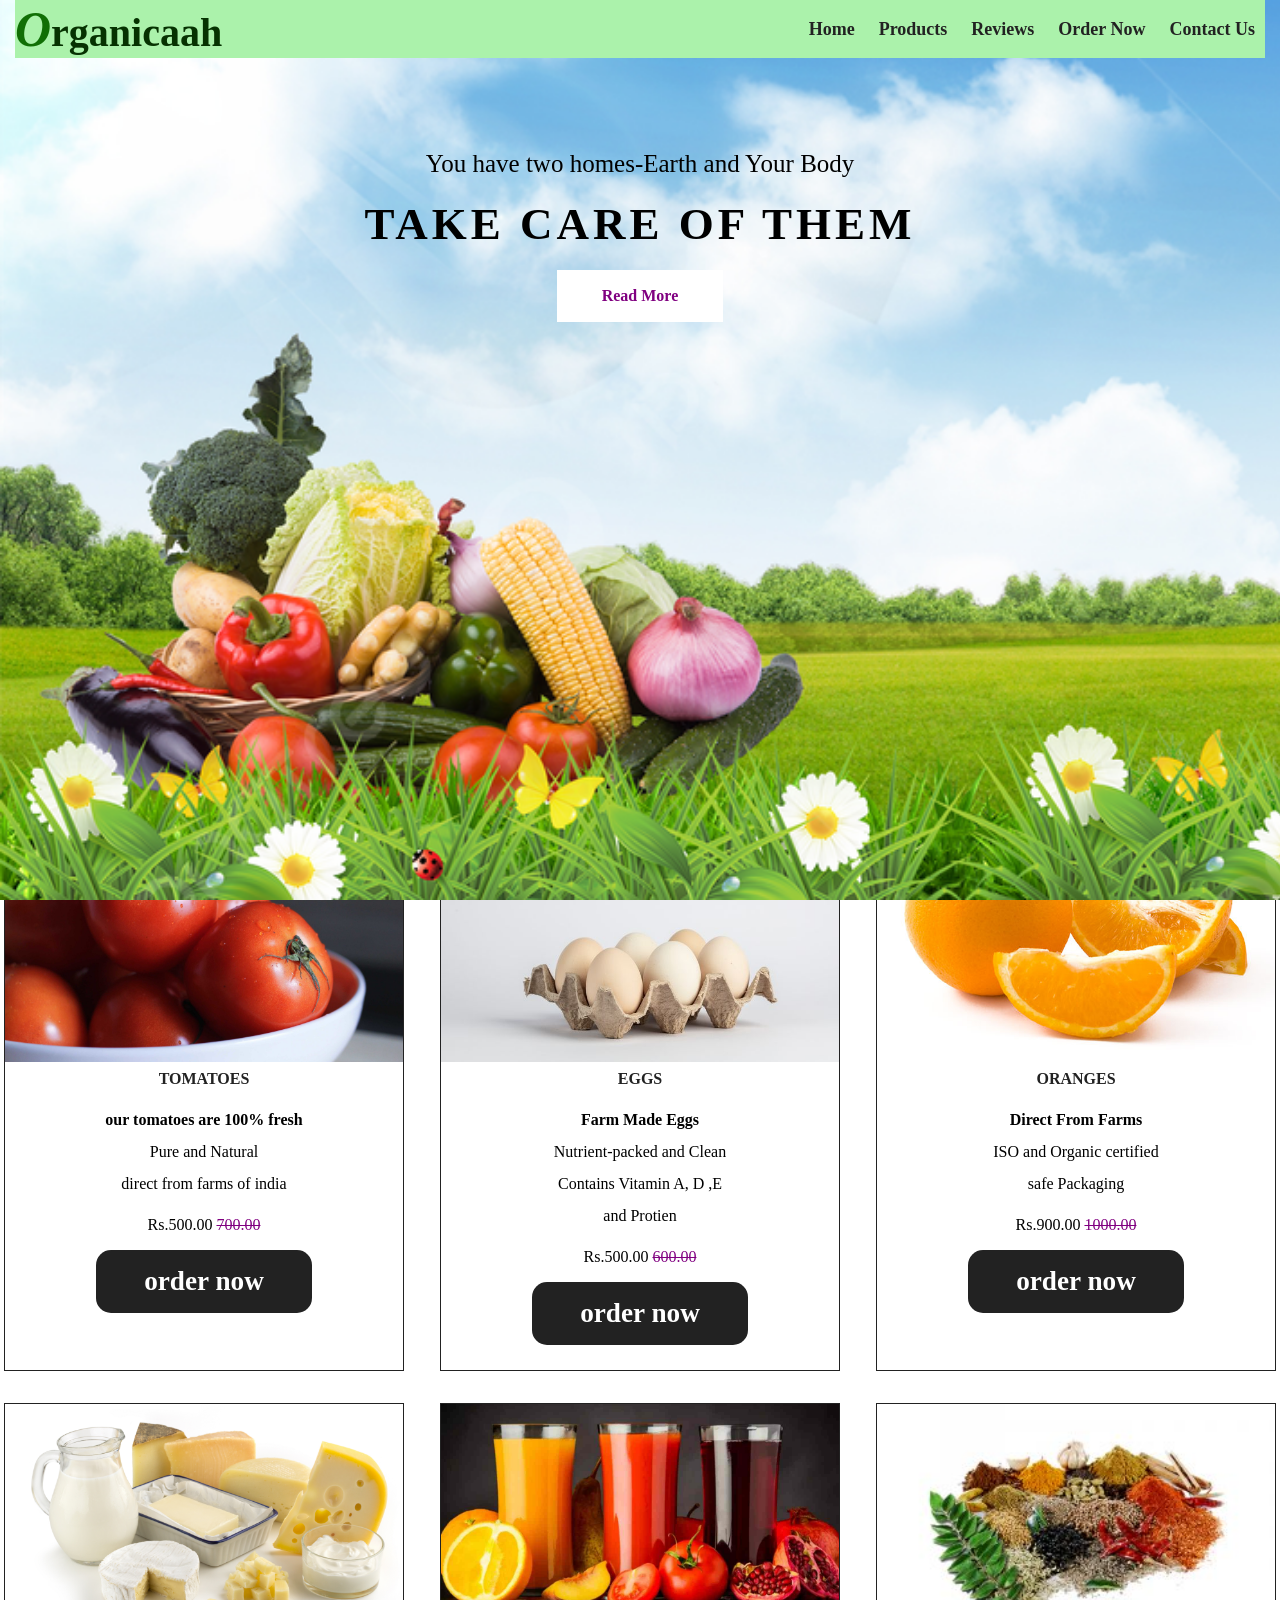
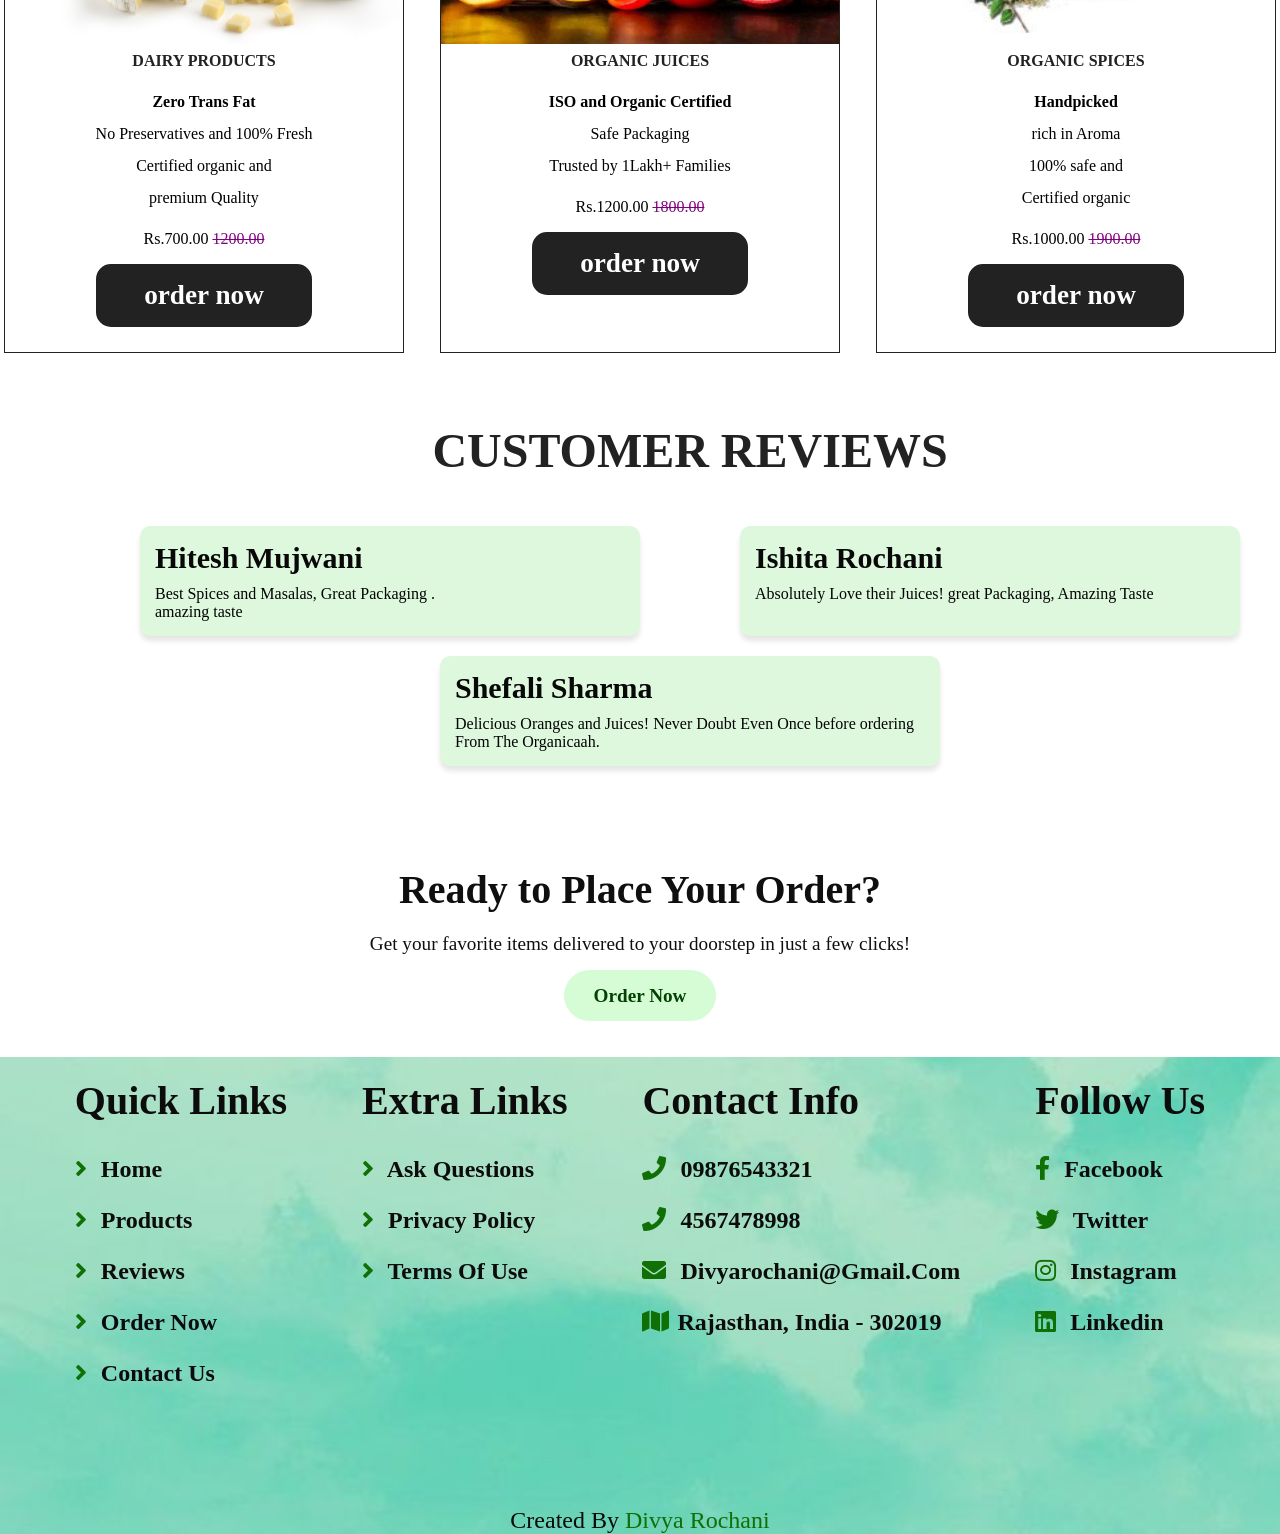
<file: CT-1/index2.html>
<!DOCTYPE html>
<html lang="en">
<head>
    <meta charset="UTF-8">
    <meta name="viewport" content="width=device-width, initial-scale=1.0">
    <title>organicaah</title>
    <link rel="stylesheet" href="style.css">
    <link rel="stylesheet" href="https://cdnjs.cloudflare.com/ajax/libs/font-awesome/5.15.4/css/all.min.css">
</head>
<body>
    <nav id="index2">
        <div class="container">
            <div class="menu-par">
                <div class="logo-par">
                    <a href="#index2">
                        <h2><span>O</span>rganicaah</h2>
                    </a>
                </div>
                <div class="nav">
                    <ul>
                        <li><a class="menu-hover" href="#index2">Home</a></li>
                        <li><a class="menu-hover" href="#products">Products</a></li>
                        <li><a class="menu-hover" href="#reviews">Reviews</a></li>
                        <li><a class="menu-hover" href="#order">Order Now</a></li>
                       <li><a class="menu-hover" href="#foot">Contact Us</a></li>
                    </ul>
                </div>
            </div>
        </div>
    </nav>
    <section>
        <div class="cont">
            
                <div class="header-info-par">
                    
                       
                        <p>You have two homes-Earth and Your Body</p>
                    
                    <h3>TAKE CARE OF THEM</h3>
                    <a href="#reviews">Read More</a>
                </div>  
          
           
    </section>
    /////////////////////////////////////////////
    <section class="packages">
      <div id="products"></div>

        <h1 class="heading-title">OUR PRODUCTS</h1>
     
        <div class="box-container">
     
           <div class="box">
              <div class="image">
                 <img src="images/vegtables.jpeg" alt="">
              </div>
              <div class="content">
                 <h3>TOMATOES</h3>
                 <p> <b> our tomatoes are 100% fresh </b> <br> Pure and Natural <br> direct from farms of  india   <br></p>
                 <div class="price">Rs.500.00 <span>700.00</span></div>
                 <a href="#order" class="btn" >order now</a>
              </div>
           </div>
           <div class="box">
              <div class="image">
                 <img src="images/eggs.jpg" alt="">
              </div>
              <div class="content">
                 <h3>EGGS</h3>
                 <p><b>Farm Made Eggs</b> <br> Nutrient-packed and Clean<br> Contains Vitamin A, D ,E  <br> and Protien</p>
                 <div class="price">Rs.500.00 <span>600.00</span></div>
                 <a href="#order" class="btn">order now</a>
              </div>
           </div>
     
           <div class="box">
              <div class="image">
                 <img src="images/oranges.jpg" alt="">
              </div>
              <div class="content">
                 <h3>ORANGES</h3>
                 <p> <b>Direct From Farms </b> <br>ISO and Organic certified <br>safe Packaging <br></p>
                 <div class="price">Rs.900.00 <span>1000.00</span></div>
                 <a href="#order" class="btn">order now</a>
              </div>
           </div>
     
           <div class="box">
              <div class="image">
                 <img src="images/dairy.jpeg" alt="">
              </div>
              <div class="content">
                 <h3>DAIRY PRODUCTS</h3>
                 <p><b>Zero Trans Fat</b><br> No Preservatives and 100% Fresh<br> Certified organic and <br>premium Quality  </p>
                 <div class="price">Rs.700.00 <span>1200.00</span></div>
                 <a href="#order" class="btn">order now</a>
              </div>
           </div>
     
           <div class="box">
              <div class="image">
                 <img src="images/juices.jpg" alt="">
              </div>
              <div class="content">
                 <h3>ORGANIC JUICES</h3>
                 <p> <b>ISO and Organic Certified</b> <br> Safe Packaging <br>Trusted by 1Lakh+ Families </p>
                 <div class="price">Rs.1200.00 <span>1800.00</span></div>
                 <a href="#order" class="btn">order now</a>
              </div>
           </div>
     
           <div class="box">
              <div class="image">
                 <img src="images/spices.jpg" alt="">
              </div>
              <div class="content">
                 <h3>ORGANIC SPICES</h3>
                 <p><b>Handpicked</b><br> rich in Aroma<br>100% safe and<br>Certified organic</p>
                 <div class="price">Rs.1000.00 <span>1900.00</span></div>
                 <a href="#order" class="btn">order now</a>
              </div>
           </div>
        </div>
     
        
     </section>

    

     <!-- review section -->
      <section id="reviews">
        <div class="review-section">
            <h1 class="heading-title">CUSTOMER REVIEWS</h1>
            <div class="review-container">
                <div class="review-card">
                    
                    <div class="review-content">
                        <h3>Hitesh Mujwani</h3>
                        <p>Best Spices and Masalas, Great Packaging . <br> amazing taste</p>
                    </div>
                </div>
    
                <div class="review-card">
                    
                    <div class="review-content">
                        <h3>Ishita Rochani</h3>
                        <p>Absolutely Love their Juices! great Packaging, Amazing Taste</p>
                    </div>
                </div>
    
                <div class="review-card">
                   
                    <div class="review-content">
                        <h3>Shefali Sharma</h3>
                        <p>Delicious Oranges and Juices! Never Doubt Even Once before ordering From The Organicaah.</p>
                    </div>
                </div>
            </div>
        </div>
      </section>

      <!-- order now section -->
      <section class="order-now-section">
         <div id="order"></div>
        <div class="order-now-container">
            <h2 class="order-now-title">Ready to Place Your Order?</h2>
            <p class="order-now-description">Get your favorite items delivered to your doorstep in just a few clicks!</p>
            <a href="#" class="order-now-button">Order Now</a>
        </div>
    </section>



    <!-- footer section -->
    <section class="footer">
      <div id="foot"></div>

        <div class="box-container">
     
           <div class="box">
              <h3>quick links</h3>
              <a href="#index2"> <i class="fas fa-angle-right"></i> home</a>
              <a href="#products"> <i class="fas fa-angle-right"></i> products</a>
              <a href="#reviews"> <i class="fas fa-angle-right"></i> reviews</a>
              <a href="#order"> <i class="fas fa-angle-right"></i> order now</a>
              <a href="#foot"> <i class="fas fa-angle-right"></i> contact us</a>
             
             
           </div>
     
           <div class="box">
              <h3>extra links</h3>
              <a href="#"> <i class="fas fa-angle-right"></i> ask questions</a>
               <a href="#"> <i class="fas fa-angle-right"></i> privacy policy</a>
              <a href="#"> <i class="fas fa-angle-right"></i> terms of use</a>
           </div>
     
           <div class="box">
              <h3>contact info</h3>
              <a href="#"> <i class="fas fa-phone"></i> 09876543321 </a>
              <a href="#"> <i class="fas fa-phone"></i> 4567478998 </a>
              <a href="#"> <i class="fas fa-envelope"></i> divyarochani@gmail.com </a>
              <a href="#"> <i class="fas fa-map"></i>Rajasthan, india - 302019 </a>
           </div>
     
           <div class="box">
              <h3>follow us</h3>
              <a href="#"> <i class="fab fa-facebook-f"></i> facebook </a>
              <a href="#"> <i class="fab fa-twitter"></i> twitter </a>
              <a href="#"> <i class="fab fa-instagram"></i> instagram </a>
              <a href="#"> <i class="fab fa-linkedin"></i> linkedin </a>
           </div>
     
        </div>
     
        <div class="credit"> created by <span>Divya Rochani</span></div>
     
     </section>
     
     
<script src="script.js"></script>

    
    
</body>
</html>
</file>
<file: CT-1/style.css>
*{
    margin: 0;
    padding: 0;
    box-sizing: border-box;
    list-style-type: none;
    text-decoration: none;
}
:root{
    --main-color:#106f05;
    --black:#222;
    /* --white:#fff; */
    /* --light-black:#777; */
    /* --light-white:#fff9; */
    --dark-bg:rgba(0,0,0,.7);
    /* --light-bg:#eee; */
    --border:.1rem solid var(--black);
    /* --box-shadow:0 .5rem 1rem rgba(0,0,0,.1); */
    --text-shadow:0 1.5rem 3rem rgba(0,0,0,.3);
 }
.btn{
   display: inline-block;
   background: var(--black);
   margin-top: 1rem;
   color:var(--white);
   font-size: 1.7rem;
   padding:1rem 3rem;
   cursor: pointer;
}

.btn:hover{
   background: var(--main-color);
   box-shadow:5px 5px #93f588;
}
.container{
    max-width: 1550px;
    padding-left: 15px;
    padding-right: 15px;
 
 }
 .container{
   
    top:0; left:0; right:0;

    background-color: var(--white);
   
    padding-bottom: 2rem;
    box-shadow: var(--box-shadow);
   
 }
 h1,h2,h3,h4,h5,h6{
     font-family: 'raleway';
     font-weight: 600;
 }
 
 
 
  a{
     font-family: 'raleway';
     font-weight: 600;
  }
 .cont{
    background-image: url(images/org4.jpg);
    background-repeat: no-repeat;
    background-size: cover;
    width: 100%;
   height: 100vh;
   position: absolute;
   /* text-align: center; */
  
   
 }
 
 .header{
    position: sticky;
    top:0; left:0; right:0;
    z-index: 1000;
    background-color: var(--white);
    display: flex;
    padding-top: 2rem;
    padding-bottom: 2rem;
    box-shadow: var(--box-shadow);
    align-items: center;
    justify-content: space-between;
 } 
 .header .logo{
    font-size: 2.5rem;
    color:var(--black);
 }
 
 .header .navbar a{
    font-size: 2rem;
    margin-left: 2rem;
    color:var(--black);
 }
 
 .header .navbar a:hover{
    color:var(--main-color);
 }
 
 nav{
     position: fixed;
    
     width: 100%;
     z-index: 99;
  }
 
  .menu-par{
     display: flex;
     align-items: center;
     justify-content: space-between;
    background-color: rgb(171, 242, 171);
    width: 100%}
 
  .logo-par h2{
     color:#063201;
     font-family: 'Times New Roman', Times, serif;
     font-size: 40px;
  }
  .logo-par span{
    color:var(--main-color);
    font-size:50px;
    font-weight: 600;
    font-style: italic;
    font-family: 'Times New Roman', Times, serif;
  }
  .nav ul li{
     display: inline-block;
  }
 
  .nav ul li a{
     color:var(--black);
     padding: 10px;
     position: relative;
     font-size: 18px;
  }
  .nav ul li a::before{
     content: "s";
     position: absolute;
     top: 0;
      left: 10px; 
      background-color:var(--main-color); 
     width: 0%;
     height: 2px;
     font-size: 0px;
     transition: all 0.5s ease; 
  }
    .nav ul li a:hover::before{ 
     width: 74%;
   }
   .nav-fixed{
    background-color:#131313;
    box-shadow: 2px 2px 10px #bbb;
   }
   .nav-fixed h2{
       color:purple;
   }
   .nav-fixed ul li a{
    color:purple;
   }
    
  
  .header-info-par a{
   background-color: #fff;
   color: purple;
   padding: 17px 45px;
   display: inline-block;
  position: relative;
   
   overflow: hidden;
  
  }
  .header-info-par a::after{
   content: "Read More";
   position: absolute;
   top: 0;
   left: 0;
   right: 0;
   background-color:var(--main-color);
   color: #fff;
   width: 0%;
   height: 100%;
   line-height: 50px;
   transition: all 0.5s ease;

}
.header-info-par a:hover::after{
   width: 100%;
}
.header-info-par h3{
   font-size: 45px;
   text-transform: uppercase;
   padding: 20px 0px;
   letter-spacing: 4px;
   /* margin-top: 250px; */
  
}
.header-info-par p{
   /* line-height: 30px; */
   font-size: 25px;
   /* width: 80%; */
position: relative;
margin-top: 150px;

}
.header-info-par{
    text-align: center;
    align-items: center;
 
  
}

/* products section */
.packages{
    margin-top: 700px;
   
}
.heading-title{
    text-align: center;
    margin-bottom: 3rem;
    font-size: 3rem;
    text-transform: uppercase;
    color:var(--black);
 }
.packages .box-container{
    display: grid;
    justify-content: space-evenly;
    grid-template-columns: auto auto auto;
    gap: 2rem;
   
    /* border-color: black; */
    /* border: width 2px; */
 }
 
 .packages .box-container .box{
    border:var(--border);
    box-shadow: var(--box-shadow);
    background: var(--white);
    display: none;
    width: 400px;
    height: 550px;
 }
 
 .packages .box-container .box:nth-child(1),
 .packages .box-container .box:nth-child(2),
 .packages .box-container .box:nth-child(3),
 .packages .box-container .box:nth-child(4),
 .packages .box-container .box:nth-child(5),
 .packages .box-container .box:nth-child(6){
    display: inline-block;
 }
 
 .packages .box-container .box:hover .image img{
    transform: scale(1.1);
 }
 
 .packages .box-container .box .image{
    height: 15rem;
    overflow: hidden;
 }
 
 .packages .box-container .box .image img{
    height: 100%;
    width: 100%;
    object-fit: cover;
    transition: .2s linear;
 }
 
 .packages .box-container .box .content{
    padding: 0.5em;
    text-align: center;
 }
 .packages .box-container .box .content .btn{
    color:white;
    border-radius: 15px;
 }
 
 
 .packages .box-container .box .content h3{
    font-size: 1rem;
    color:var(--black);
 }
 
 .packages .box-container .box .content p{
    font-size: 1rem;
    color:var(--light-black);
    line-height: 2;
    padding:1rem 0;
 }
 .packages .box-container .box .content .price{
    font-size: 1rem;
 }
 .packages .box-container .box .content .price span{
    color:purple;
    font-size: 1rem;
    text-decoration: line-through;
  }

  /* review section */
  .review-section {
    max-width: 1200px;
    margin-top: 70px;
    text-align: center;
    margin-left: 100px;
}

.review-section h2 {
    font-size: 36px;
    margin-bottom: 20px;
    color: #070707;
}

.review-container {
    display: flex;
    justify-content: space-around;
    flex-wrap: wrap;
    gap: 20px;
    
}

.review-card {
    background-color:rgb(222, 248, 222);
    border-radius: 10px;
    box-shadow: 0 5px 5px rgba(8, 8, 8, 0.1);
    width: 500px;
    overflow: hidden;
    text-align: left;
    
}




.review-content {
    padding: 15px;
}

.review-content h3 {
    font-size: 30px;
    margin-bottom: 10px;
    color: #080808;
}

.review-content p {
    font-size: 16px;
    color: #030303;
}

/* order now section */
.order-now-section {
    
    padding: 50px 20px;
    text-align: center;
    color: #0f0f0f;
    margin-top: 50px;
    
}

.order-now-container {
    max-width: 600px;
    margin: 0 auto;
}

.order-now-title {
    font-size: 2.5em;
    margin-bottom: 20px;
    font-weight: bold;
}

.order-now-description {
    font-size: 1.2em;
    margin-bottom: 30px;
}

.order-now-button {
    background-color: rgb(214, 252, 214);
    color: rgb(3, 66, 3);
    padding: 15px 30px;
    font-size: 1.2em;
    text-decoration: none;
    border-radius: 30px;
    transition: background-color 0.3s, color 0.3s;
}

.order-now-button:hover {
    background-color: rgb(3, 66, 3); /* Darker tomato color */
    color: rgb(214, 252, 214);
}


/* footer section */
.footer{
    background: url(images/bg.jpg) no-repeat;
    background-size: cover;
    color:rgb(10, 10, 10);
    background-position: center;
    padding-top: 20px;
   gap: 10px;
   text-transform: capitalize;
 }
 
 .footer .box-container{
    display: grid;
    color:rgb(12, 12, 12);
  justify-content: space-evenly;
  grid-template-columns: auto auto auto auto;
 }
 
 .footer .box-container .box h3{
    color:var(--white);
    font-size: 2.5rem;
    padding-bottom: 2rem;
 }
 
 .footer .box-container .box a{
    color:var(--light-white);
    font-size: 1.5rem;
    padding-bottom: 1.5rem;
    display: block;
 }
 
 .footer .box-container .box a i{
    color:var(--main-color);
    padding-right: .5rem;
    transition: .2s linear;
 }
 
 .footer .box-container .box a:hover i{
    padding-right: 2rem;
 }
 
 .footer .credit{
    text-align: center;
    padding-top: 3rem;
    margin-top: 3rem;
    border-top: .1rem solid var(--light-white);
    font-size: 1.5rem;
    color:var(--white);
 }
 
 .footer .credit span{
    color:var(--main-color);
 }
 



 html{
   scroll-behavior: smooth;
 }



 @media (max-width:1200px){

   section{
      padding:3rem 5%;
   }

}

@media (max-width:991px){

   html{
      font-size: 55%;
   }

   section{
      padding:3rem 2rem;
   }

   .home .slide .content h3{
      font-size: 10vw;
   }

}

@media (max-width:768px){

   .heading h1{
      font-size: 4rem;
   }

   #menu-btn{
      display: inline-block;
      transition: .2s linear;
   }

   #menu-btn.fa-times{
      transform: rotate(180deg);
   }

   .header .navbar{
      position: absolute;
      top:99%; left:0; right:0;
      background-color: var(--white);
      border-top: var(--border);
      padding:2rem;
      transition: .2s linear;
      clip-path: polygon(0 0, 100% 0, 100% 0, 0 0);
   }

   .header .navbar.active{
      clip-path: polygon(0 0, 100% 0, 100% 100%, 0 100%);
   }

   .header .navbar a{
      display: block;
      margin:2rem;
      text-align: center;
   }

}

@media (max-width:450px){

   html{
      font-size: 50%;
   }

   .heading-title{
      font-size: 3.5rem;
   }

}
</file>
